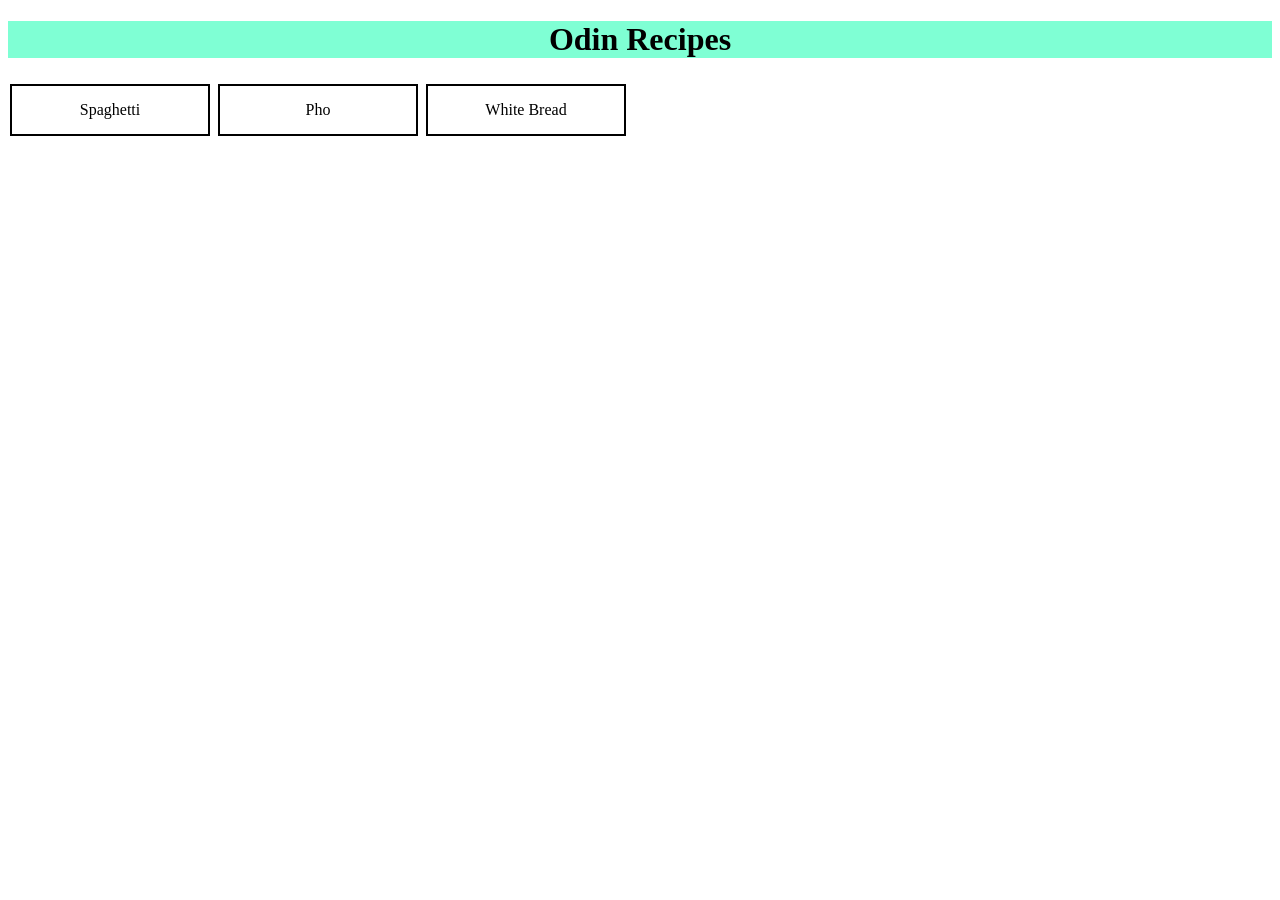
<file: index.html>
<!DOCTYPE html>
<html lang="en">
<head>
    <meta charset="UTF-8">
    <meta name="viewport" content="width=device-width, initial-scale=1.0">
    <title>Odin Recipes</title>
    <link rel="stylesheet" href="styles.css">
</head>
<body>
    <h1 class="heading">Odin Recipes</h1>
    <button onclick="window.location.href='recipes/spaghetti.html'">Spaghetti</button>
    <button onclick="window.location='recipes/pho.html'">Pho</a></button>
    <button onclick="window.location='recipes/white-bread.html'">White Bread</a></button>
</body>
</html>
</file>
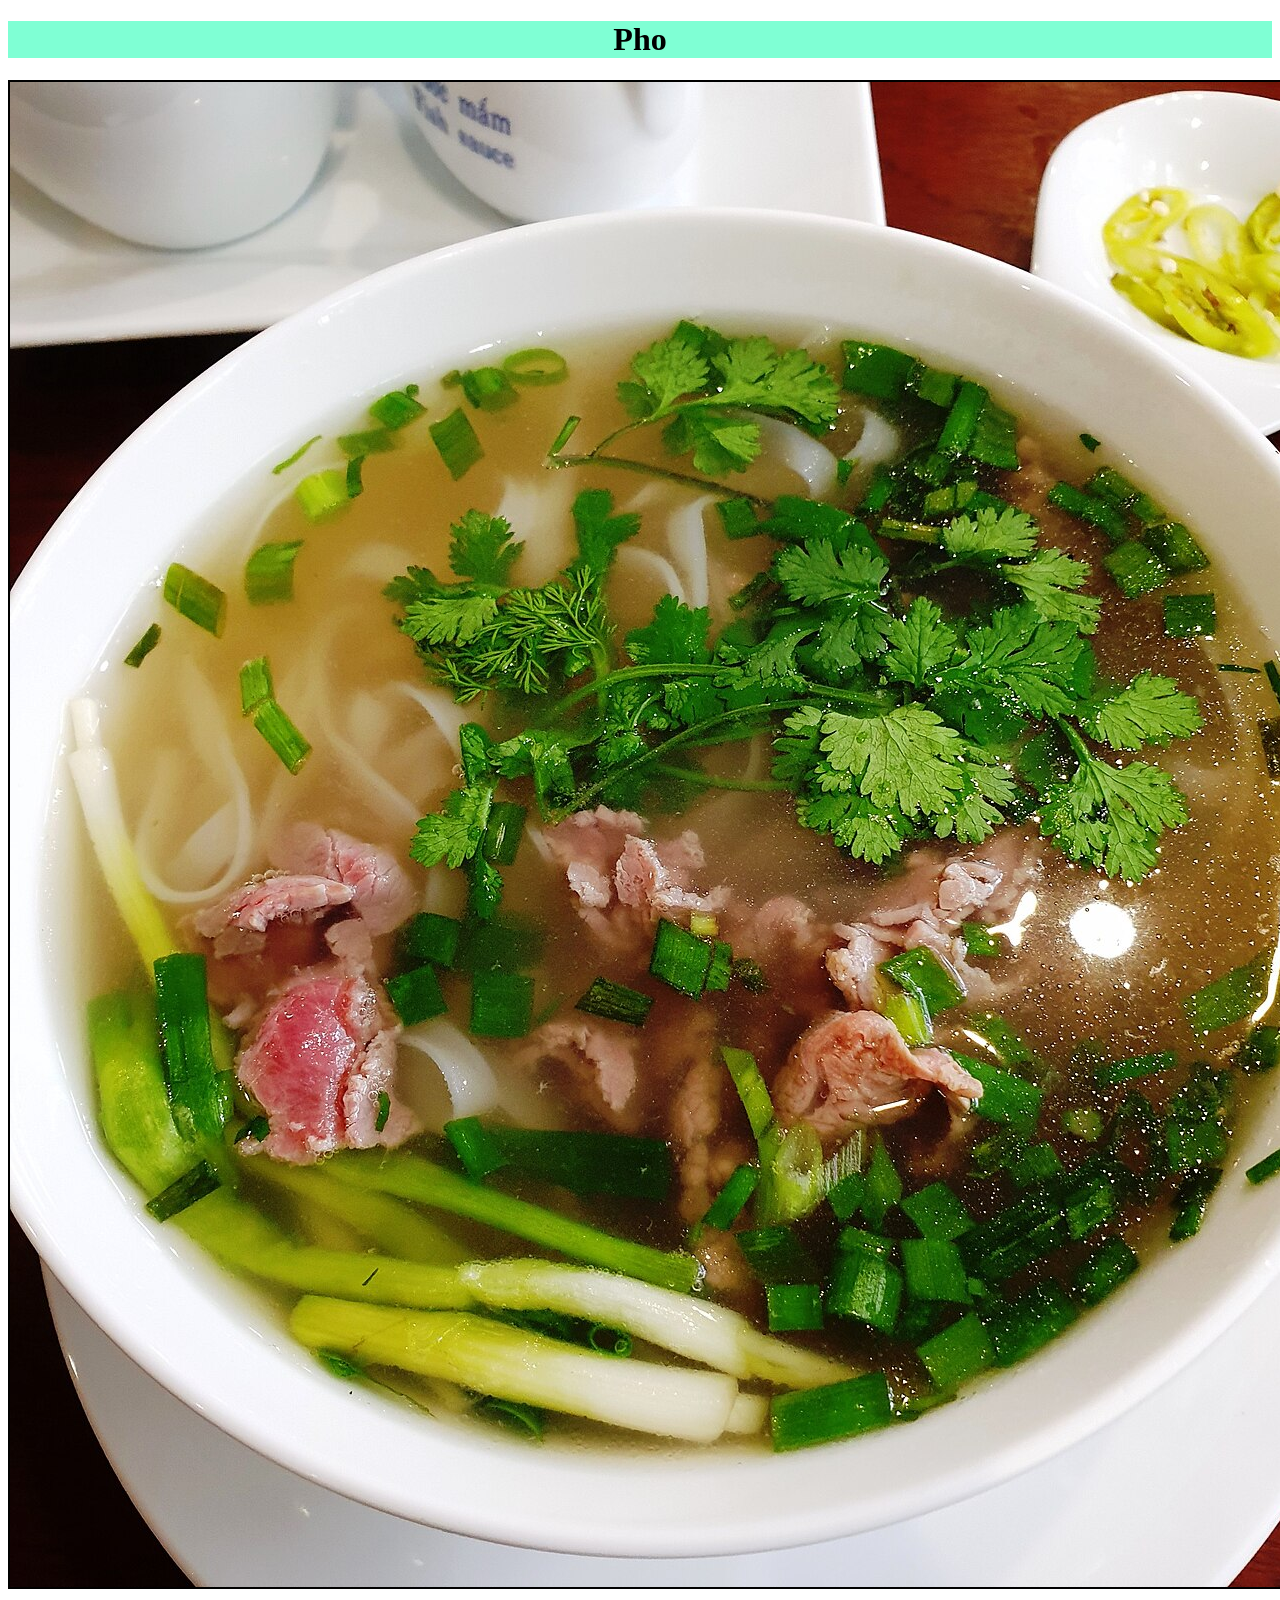
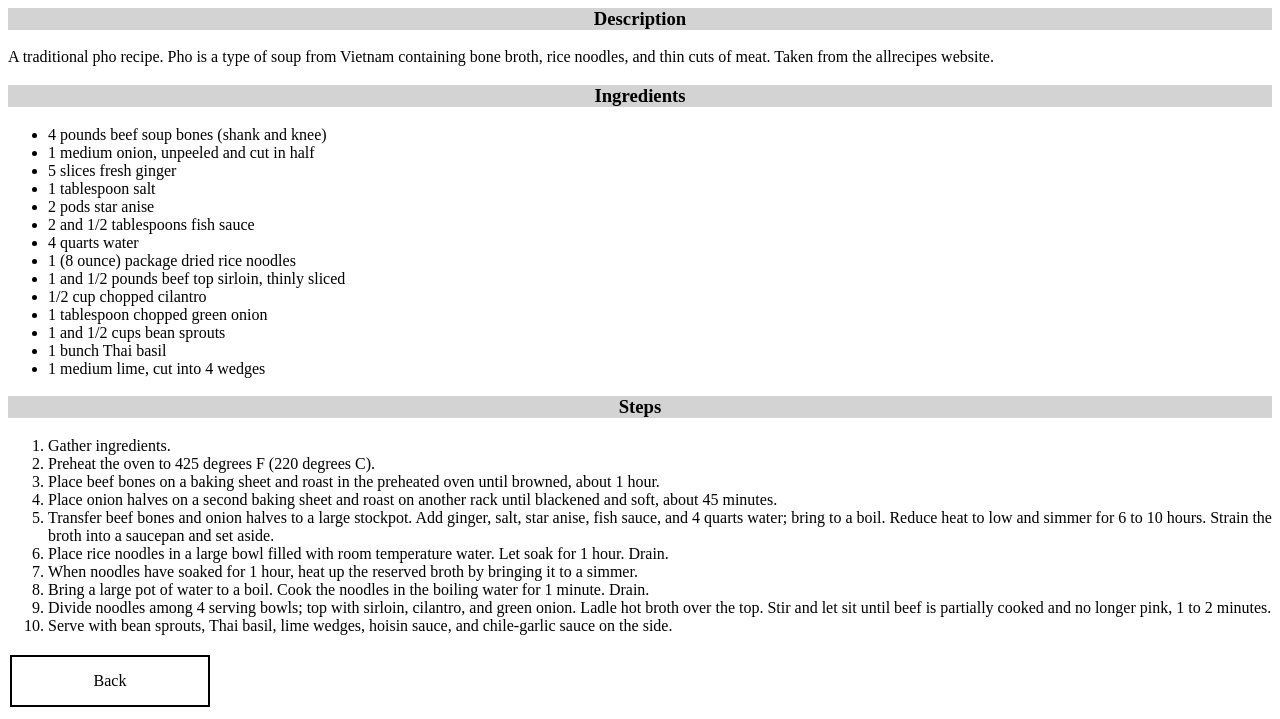
<file: recipes/pho.html>
<!DOCTYPE html>
<html lang="en">
<head>
    <meta charset="UTF-8">
    <meta name="viewport" content="width=device-width, initial-scale=1.0">
    <title>Pho</title>
    <link rel="stylesheet" href="../styles.css">
</head>
<body>
    <h1 class="heading">Pho</h1>
    <img src="../images/pho.jpg" alt="Yummy pho">

    <h3 class="small-heading">Description</h3>
    <p>A traditional pho recipe. Pho is a type of soup from Vietnam containing bone broth, rice noodles, and thin cuts of meat. Taken from the allrecipes website.</p>

    <h3 class="small-heading">Ingredients</h3>
    <ul>
        <li>4 pounds beef soup bones (shank and knee)</li>
        <li>1 medium onion, unpeeled and cut in half</li>
        <li>5 slices fresh ginger</li>
        <li>1 tablespoon salt</li>
        <li>2 pods star anise</li>
        <li>2 and 1/2 tablespoons fish sauce</li>
        <li>4 quarts water</li>
        <li>1 (8 ounce) package dried rice noodles</li>
        <li>1 and 1/2 pounds beef top sirloin, thinly sliced</li>
        <li>1/2 cup chopped cilantro</li>
        <li>1 tablespoon chopped green onion</li>
        <li>1 and 1/2 cups bean sprouts</li>
        <li>1 bunch Thai basil</li>
        <li>1 medium lime, cut into 4 wedges</li>
    </ul>

    <h3 class="small-heading">Steps</h3>
    <ol>
        <li>Gather ingredients.</li>
        <li>Preheat the oven to 425 degrees F (220 degrees C).</li>
        <li>Place beef bones on a baking sheet and roast in the preheated oven until browned, about 1 hour.</li>
        <li>Place onion halves on a second baking sheet and roast on another rack until blackened and soft, about 45 minutes.</li>
        <li>Transfer beef bones and onion halves to a large stockpot. Add ginger, salt, star anise, fish sauce, and 4 quarts water; bring to a boil. Reduce heat to low and simmer for 6 to 10 hours. Strain the broth into a saucepan and set aside.</li>
        <li>Place rice noodles in a large bowl filled with room temperature water. Let soak for 1 hour. Drain.</li>
        <li>When noodles have soaked for 1 hour, heat up the reserved broth by bringing it to a simmer.</li>
        <li>Bring a large pot of water to a boil. Cook the noodles in the boiling water for 1 minute. Drain.</li>
        <li>Divide noodles among 4 serving bowls; top with sirloin, cilantro, and green onion. Ladle hot broth over the top. Stir and let sit until beef is partially cooked and no longer pink, 1 to 2 minutes.</li>
        <li>Serve with bean sprouts, Thai basil, lime wedges, hoisin sauce, and chile-garlic sauce on the side.</li>
    </ol>
    <button onclick="window.location='../index.html'">Back</button>
</body>
</html>
</file>
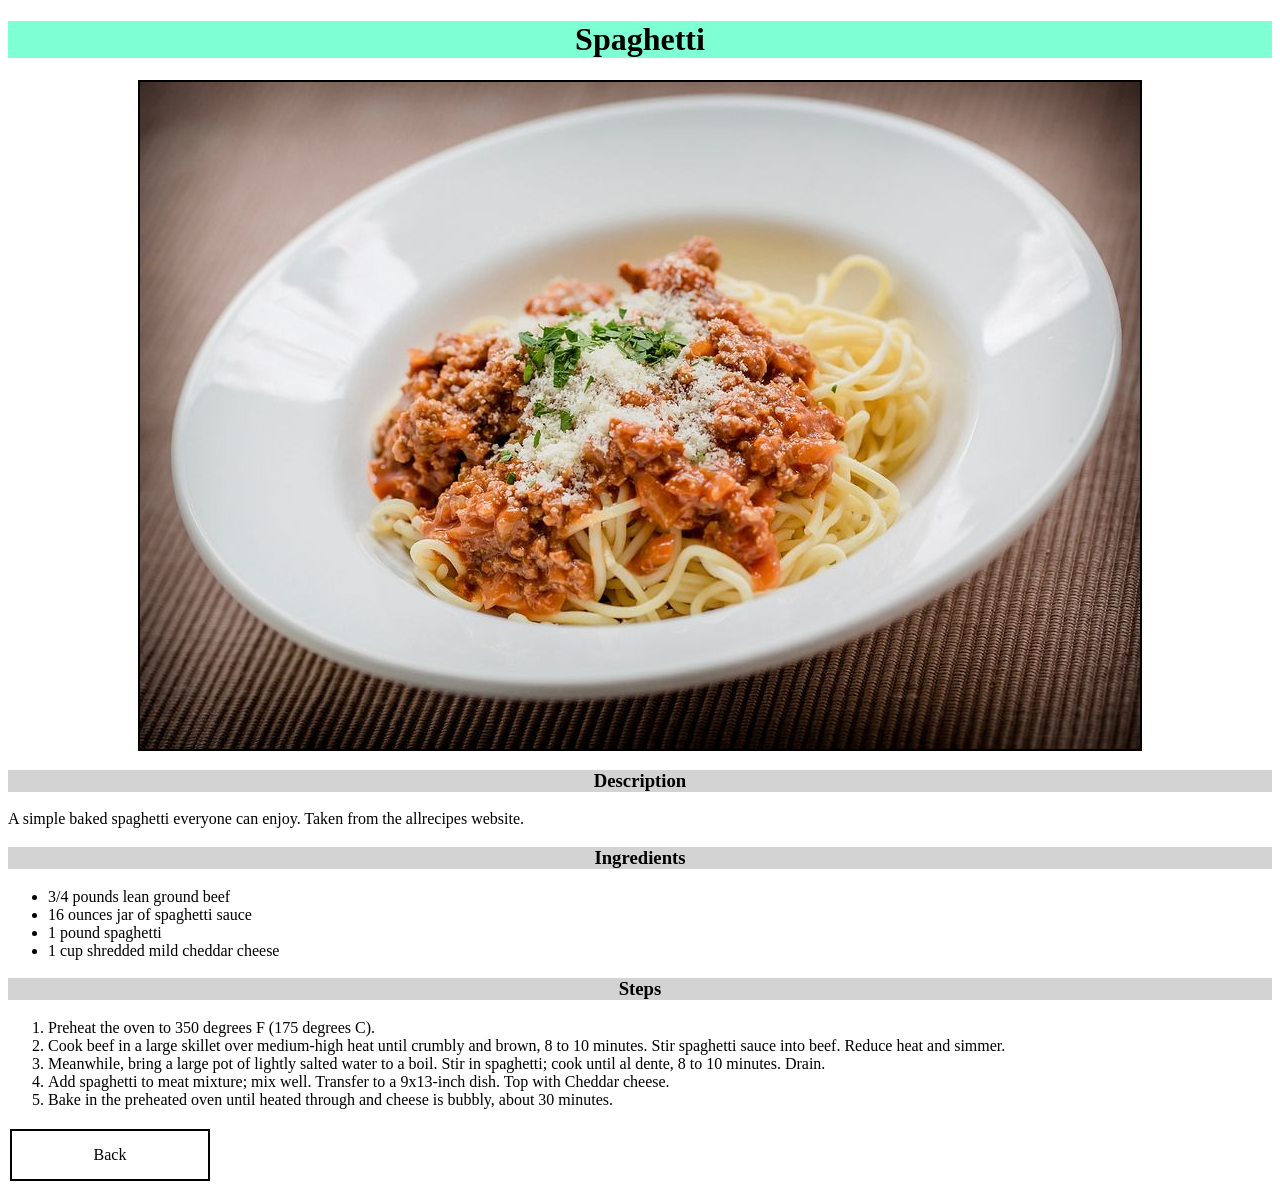
<file: recipes/spaghetti.html>
<!DOCTYPE html>
<html lang="en">
<head>
    <meta charset="UTF-8">
    <meta name="viewport" content="width=device-width, initial-scale=1.0">
    <title>Spaghetti</title>
    <link rel="stylesheet" href="../styles.css">
</head>
<body>
    <h1 class="heading">Spaghetti</h1>
    <img src="../images/spaghetti.jpg" alt="Tasty spaghetti">

    <h3 class="small-heading">Description</h3>
    <p>A simple baked spaghetti everyone can enjoy. Taken from the allrecipes website.</p>

    <h3 class="small-heading">Ingredients</h3>
    <ul>
        <li>3/4 pounds lean ground beef</li>
        <li>16 ounces jar of spaghetti sauce</li>
        <li>1 pound spaghetti</li>
        <li>1 cup shredded mild cheddar cheese</li>
    </ul>

    <h3 class="small-heading">Steps</h3>
    <ol>
        <li>Preheat the oven to 350 degrees F (175 degrees C).</li>
        <li>Cook beef in a large skillet over medium-high heat until crumbly and brown, 8 to 10 minutes. Stir spaghetti sauce into beef. Reduce heat and simmer.</li>
        <li>Meanwhile, bring a large pot of lightly salted water to a boil. Stir in spaghetti; cook until al dente, 8 to 10 minutes. Drain.</li>
        <li>Add spaghetti to meat mixture; mix well. Transfer to a 9x13-inch dish. Top with Cheddar cheese.</li>
        <li>Bake in the preheated oven until heated through and cheese is bubbly, about 30 minutes.</li>
    </ol>
    <button onclick="window.location='../index.html'">Back</button>
</body>
</html>
</file>
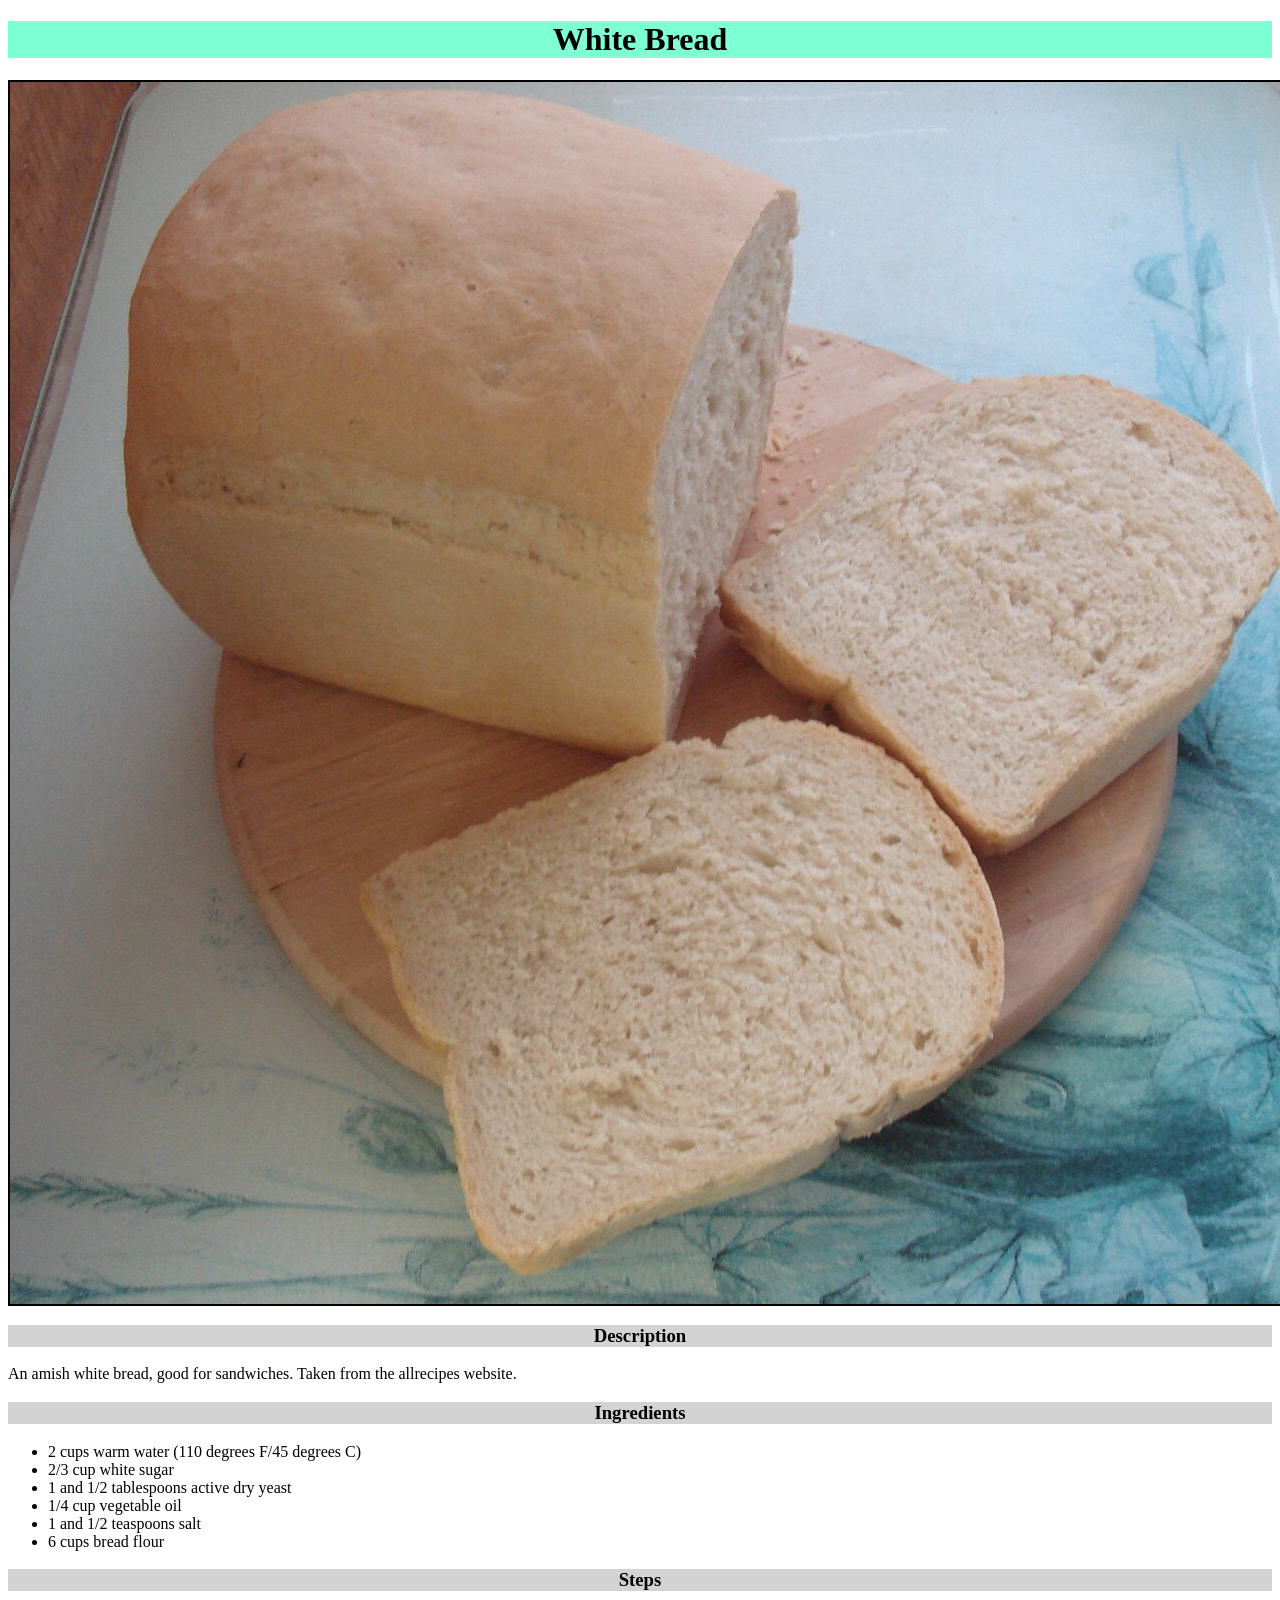
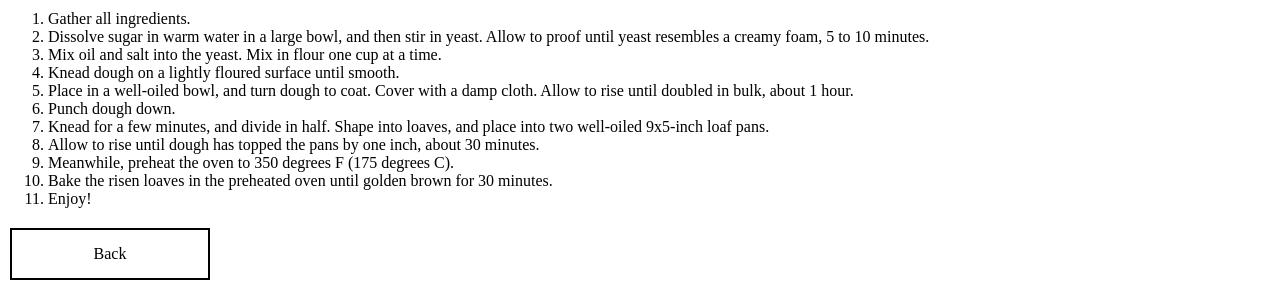
<file: recipes/white-bread.html>
<!DOCTYPE html>
<html lang="en">
<head>
    <meta charset="UTF-8">
    <meta name="viewport" content="width=device-width, initial-scale=1.0">
    <title>White Bread</title>
    <link rel="stylesheet" href="../styles.css">
</head>
<body>
    <h1 class="heading">White Bread</h1>
    <img src="../images/white_bread.jpg" alt="Tasty spaghetti">

    <h3 class="small-heading">Description</h3>
    <p>An amish white bread, good for sandwiches. Taken from the allrecipes website.</p>

    <h3 class="small-heading">Ingredients</h3>
    <ul>
        <li>2 cups warm water (110 degrees F/45 degrees C)</li>
        <li>2/3 cup white sugar</li>
        <li>1 and 1/2 tablespoons active dry yeast</li>
        <li>1/4 cup vegetable oil</li>
        <li>1 and 1/2 teaspoons salt</li>
        <li>6 cups bread flour</li>
    </ul>

    <h3 class="small-heading">Steps</h3>
    <ol>
        <li>Gather all ingredients.</li>
        <li>Dissolve sugar in warm water in a large bowl, and then stir in yeast. Allow to proof until yeast resembles a creamy foam, 5 to 10 minutes.</li>
        <li>Mix oil and salt into the yeast. Mix in flour one cup at a time.</li>
        <li>Knead dough on a lightly floured surface until smooth.</li>
        <li>Place in a well-oiled bowl, and turn dough to coat. Cover with a damp cloth. Allow to rise until doubled in bulk, about 1 hour.</li>
        <li>Punch dough down.</li>
        <li>Knead for a few minutes, and divide in half. Shape into loaves, and place into two well-oiled 9x5-inch loaf pans.</li>
        <li>Allow to rise until dough has topped the pans by one inch, about 30 minutes.</li>
        <li>Meanwhile, preheat the oven to 350 degrees F (175 degrees C).</li>
        <li>Bake the risen loaves in the preheated oven until golden brown for 30 minutes.</li>
        <li>Enjoy!</li>
    </ol>
    <button onclick="window.location='../index.html'">Back</button>
</body>
</html>
</file>
<file: styles.css>
*   {
    font-family: 'Segoe UI', Tahoma, Geneva, Verdana;
    box-sizing: border-box;

}

.heading    {
    text-align: center;
    background-color: aquamarine;
}

.small-heading {
    text-align: center;
    background-color: lightgray;
}

button {
    background-color: white; 
    border: 2px solid;
    border-color: black;
    color: black;
    width: 200px;
    padding: 15px 32px;
    text-align: center;
    text-decoration: none;
    font-size: 16px;
    margin: 4px 2px;
    cursor: pointer;

}

img {
    border: 2px solid;
    border-color: black;
    display: block;
    margin-left: auto;
    margin-right: auto;
}
</file>
